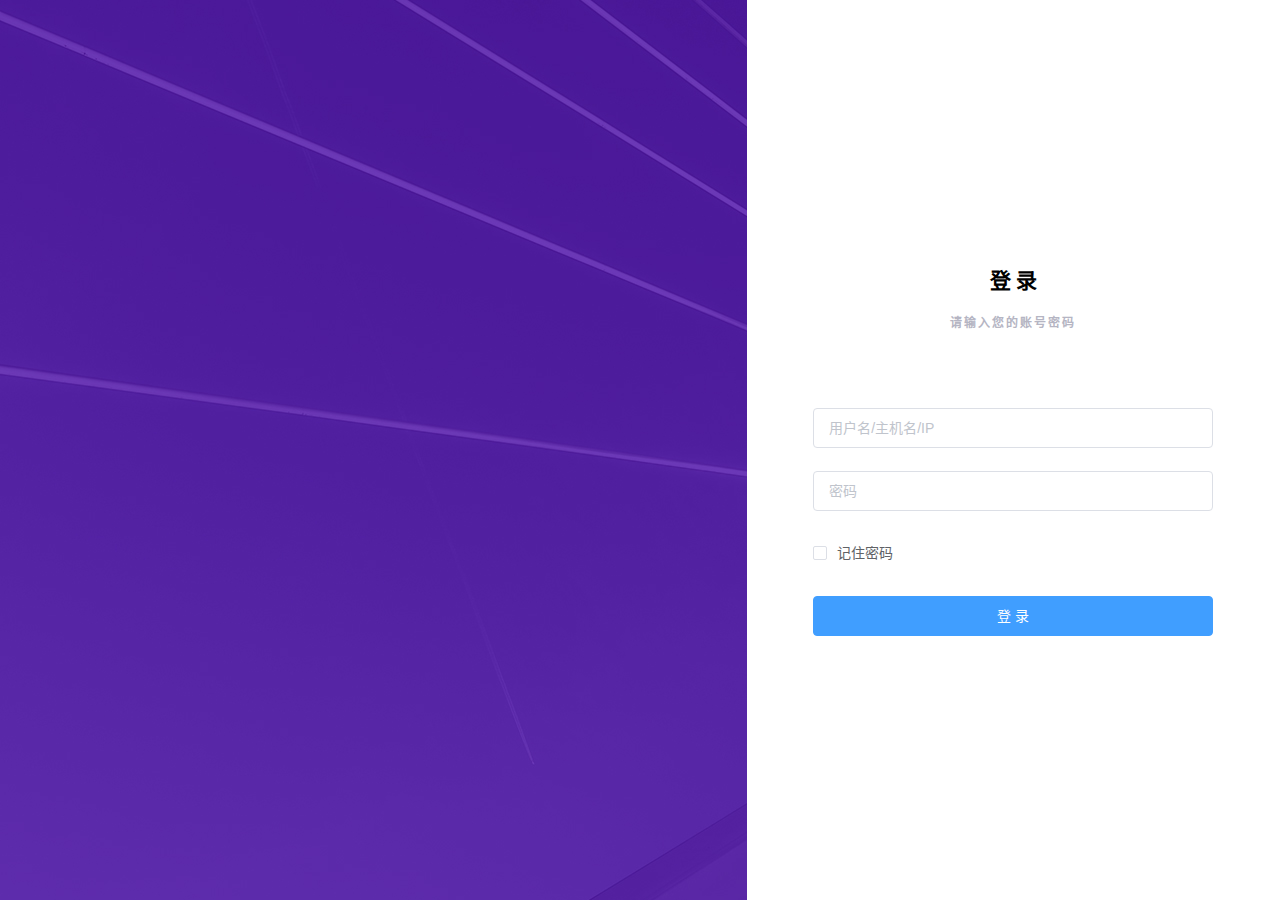
<file: index.html>
<!DOCTYPE html><html lang=en><head><meta charset=utf-8><meta http-equiv=X-UA-Compatible content="IE=edge"><meta name=viewport content="width=device-width,initial-scale=1"><link rel=icon href=favicon.ico><script src=config.js></script><script>if (!localStorage.getItem('lang')) {
      document.writeln('<script src="/lang/zh-cn.js"><\/script>')
    } else {
      document.writeln('<script src="/lang/' + localStorage.getItem('lang') + '.js"><\/script>')
    }</script><script>window.language = lang_obj;</script><title>cloud-system-management</title><style>html,
    body {
      margin: 0;
      padding: 0;
    }

    .el-tooltip__popper.is-light {
      border: 1px solid #409eff !important;
    }

    .el-tooltip__popper .popper__arrow {
      display: none !important;
    }</style><link href=css/vendors~app.8fb2872d.css rel=stylesheet><link href=css/app.a7da1c0e.css rel=stylesheet></head><body><noscript><strong>We're sorry but cloud-system-management doesn't work properly without JavaScript enabled. Please enable it to continue.</strong></noscript><div id=app></div><script src=js/vendors~app.f9e8c4f7.js></script><script src=js/app.0faccad0.js></script><script src=js/vendors~index.9611257b.js></script><script src=js/index.84c0c45b.js></script></body></html>
</file>
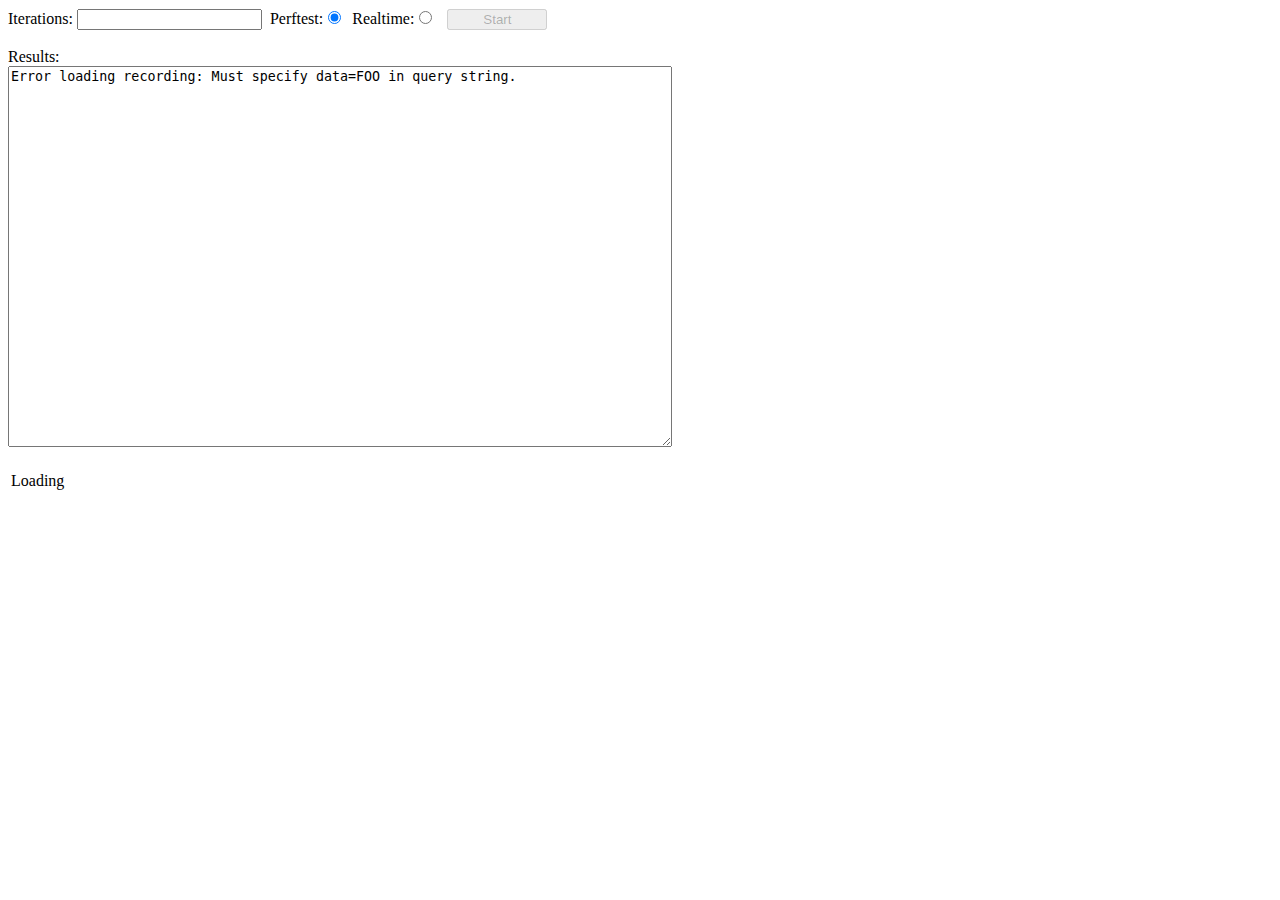
<file: noVNC/tests/vnc_playback.html>
<!DOCTYPE html>
<html>
    <head>
        <title>VNC Playback</title>
        <!-- promise polyfills promises for IE11 -->
        <script src="../vendor/promise.js"></script>
        <!-- ES2015/ES6 modules polyfill -->
        <script type="module">
            window._noVNC_has_module_support = true;
        </script>
        <script>
            window.addEventListener("load", function() {
                if (window._noVNC_has_module_support) return;
                var loader = document.createElement("script");
                loader.src = "../vendor/browser-es-module-loader/dist/browser-es-module-loader.js";
                document.head.appendChild(loader);
            });
        </script>
        <!-- actual script modules -->
        <script type="module" src="./playback-ui.js"></script>
    </head>
    <body>

        Iterations: <input id='iterations' style='width:50'>&nbsp;
        Perftest:<input type='radio' id='mode1' name='mode' checked>&nbsp;
        Realtime:<input type='radio' id='mode2' name='mode'>&nbsp;&nbsp;

        <input id='startButton' type='button' value='Start' style='width:100px' disabled>&nbsp;

        <br><br>

        Results:<br>
        <textarea id="messages" style="font-size: 9;" cols=80 rows=25></textarea>

        <br><br>

        <div id="VNC_screen">
            <div id="VNC_status_bar" class="VNC_status_bar" style="margin-top: 0px;">
                <table border=0 width=100%><tr>
                    <td><div id="VNC_status">Loading</div></td>
                </tr></table>
            </div>
        </div>

    </body>

    <script type="module" src="./playback-ui.js">
</html>
</file>
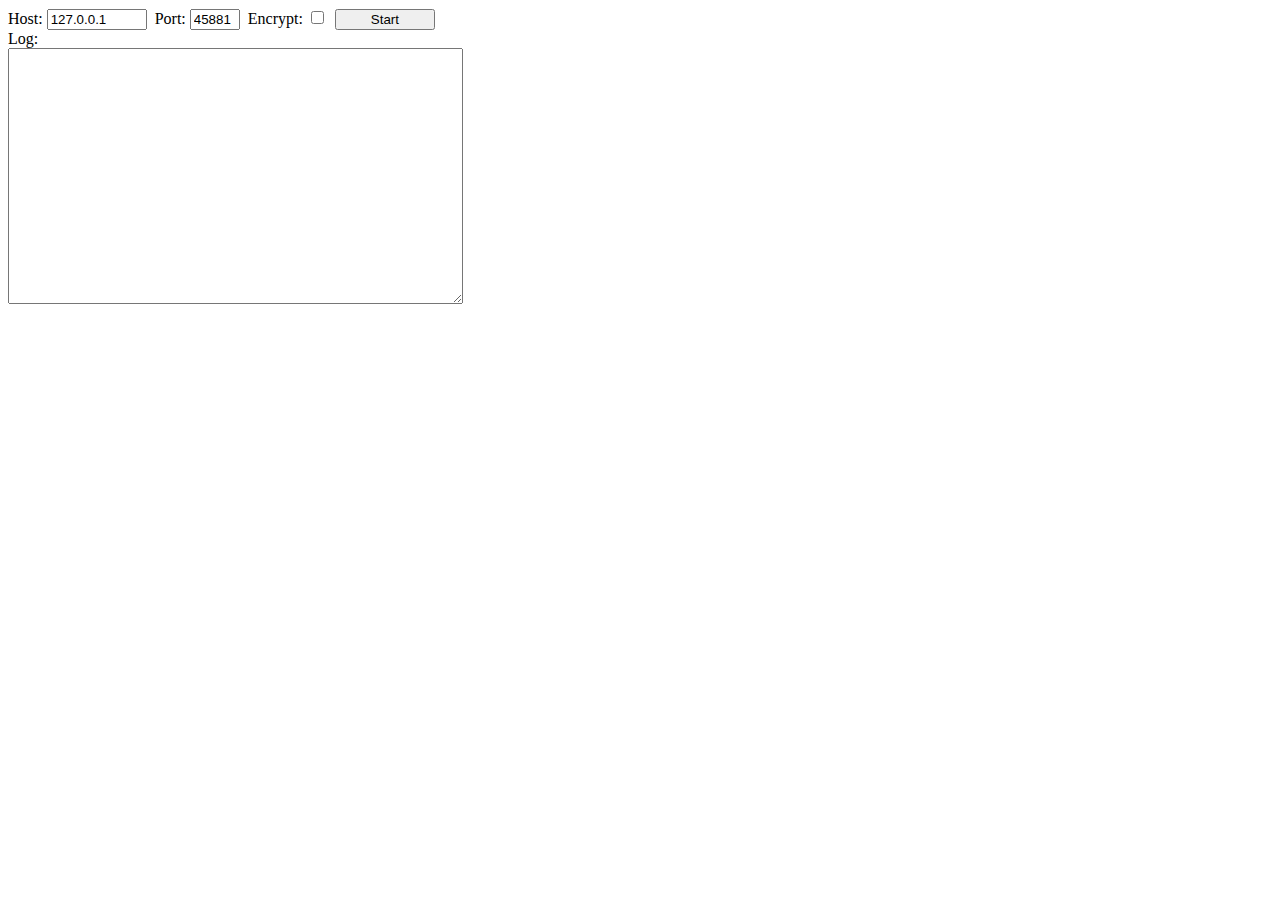
<file: noVNC/websockify/tests/echo.html>
<html>

    <head>
        <title>WebSockets Echo Test</title>
        <script src="include/util.js"></script>
        <script src="include/webutil.js"></script> 
        <script src="include/websock.js"></script> 
        <!-- Uncomment to activate firebug lite -->
        <!--
        <script type='text/javascript' 
            src='http://getfirebug.com/releases/lite/1.2/firebug-lite-compressed.js'></script>
        -->


    </head>

    <body>

        Host: <input id='host' style='width:100'>&nbsp;
        Port: <input id='port' style='width:50'>&nbsp;
        Encrypt: <input id='encrypt' type='checkbox'>&nbsp;
        <input id='connectButton' type='button' value='Start' style='width:100px'
            onclick="connect();">&nbsp;


        <br>
        Log:<br>
        <textarea id="messages" style="font-size: 9;" cols=80 rows=25></textarea>
    </body>


    <script>
        var ws, host = null, port = null,
            msg_cnt = 0, send_cnt = 1, echoDelay = 500,
            echo_ref;

        function message(str) {
            console.log(str);
            cell = $D('messages');
            cell.innerHTML += msg_cnt + ": " + str + "\n";
            cell.scrollTop = cell.scrollHeight;
            msg_cnt++;
        }

        Array.prototype.pushStr = function (str) {
            var n = str.length;
            for (var i=0; i < n; i++) {
                this.push(str.charCodeAt(i));
            }
        }

        function send_msg() {
            var str = "Message #" + send_cnt;
            ws.send_string(str);
            message("Sent message: '" + str + "'");
            send_cnt++;
        }

        function update_stats() {
            $D('sent').innerHTML = sent;
            $D('received').innerHTML = received;
            $D('errors').innerHTML = errors;
        }

        function connect() {
            var host = $D('host').value,
                port = $D('port').value,
                scheme = "ws://", uri;

            console.log(">> connect");
            if ((!host) || (!port)) {
                console.log("must set host and port");
                return;
            }

            if (ws) {
                ws.close();
            }

            if ($D('encrypt').checked) {
                scheme = "wss://";
            }
            uri = scheme + host + ":" + port;
            message("connecting to " + uri);

            ws = new Websock();
            ws.open(uri);

            ws.on('message', function(e) {
                //console.log(">> WebSockets.onmessage");
                var str = ws.rQshiftStr();

                message("Received message '" + str + "'");
                //console.log("<< WebSockets.onmessage");
            });
            ws.on('open', function(e) {
                console.log(">> WebSockets.onopen");
                echo_ref = setInterval(send_msg, echoDelay);
                console.log("<< WebSockets.onopen");
            });
            ws.on('close', function(e) {
                console.log(">> WebSockets.onclose");
                if (echo_ref) {
                    clearInterval(echo_ref);
                    echo_ref = null;
                }
                console.log("<< WebSockets.onclose");
            });
            ws.on('error', function(e) {
                console.log(">> WebSockets.onerror");
                if (echo_ref) {
                    clearInterval(echo_ref);
                    echo_ref = null;
                }
                console.log("<< WebSockets.onerror");
            });

            $D('connectButton').value = "Stop";
            $D('connectButton').onclick = disconnect;
            console.log("<< connect");
        }

        function disconnect() {
            console.log(">> disconnect");
            if (ws) {
                ws.close();
            }

            if (echo_ref) {
                clearInterval(echo_ref);
            }

            $D('connectButton').value = "Start";
            $D('connectButton').onclick = connect;
            console.log("<< disconnect");
        }


        window.onload = function() {
            console.log("onload");
            var url = document.location.href;
            $D('host').value = (url.match(/host=([^&#]*)/) || ['',window.location.hostname])[1];
            $D('port').value = (url.match(/port=([^&#]*)/) || ['',window.location.port])[1];
        }
    </script>

</html>
</file>
